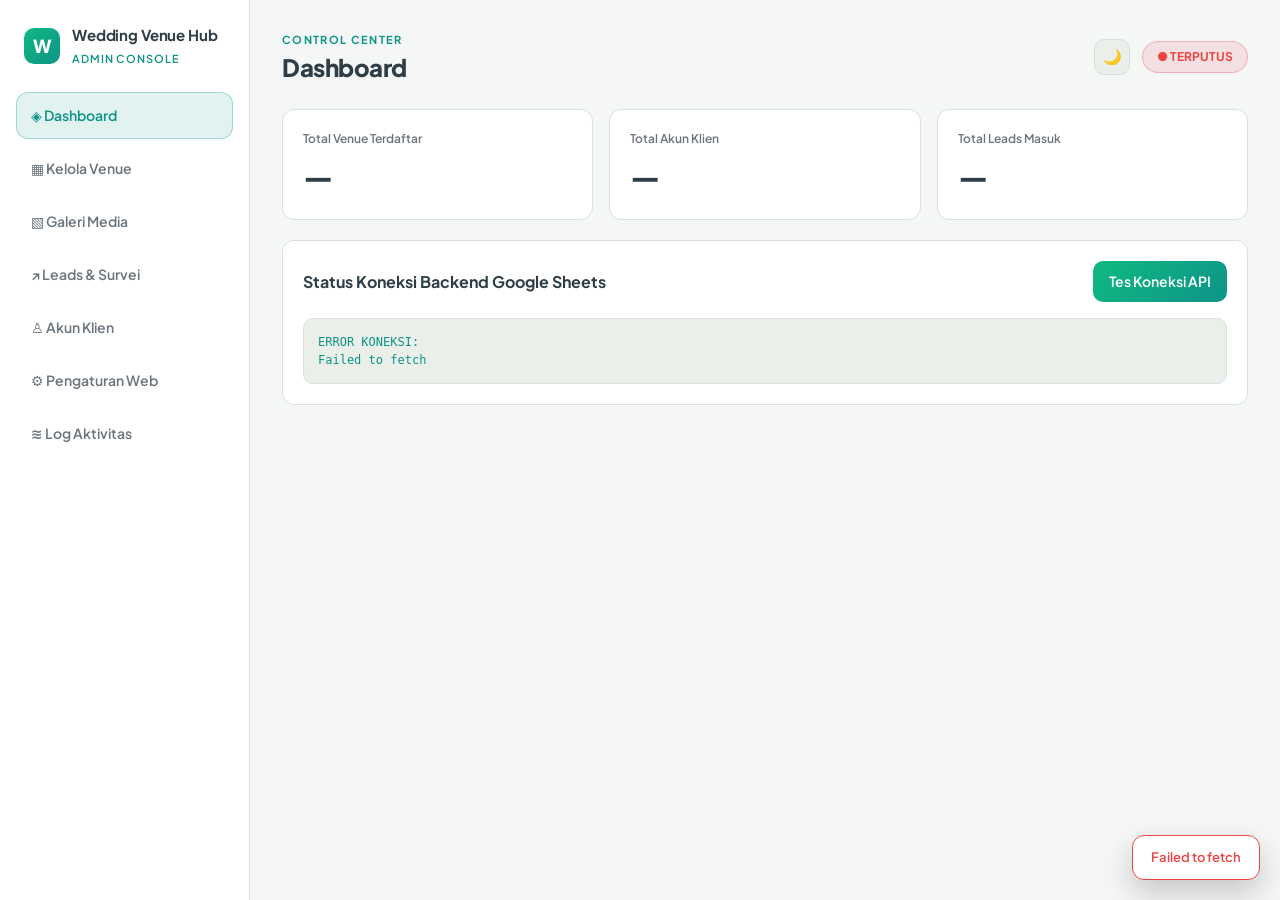
<file: admin.html>
<!DOCTYPE html>
<html lang="id">
<head>
  <meta charset="utf-8">
  <meta name="viewport" content="width=device-width, initial-scale=1">
  <title>WVH — Admin Console</title>
  <link rel="preconnect" href="https://fonts.googleapis.com">
  <link rel="preconnect" href="https://fonts.gstatic.com" crossorigin>
  <link href="https://fonts.googleapis.com/css2?family=Plus+Jakarta+Sans:wght@400;500;600;700;800&display=swap" rel="stylesheet">
  <link rel="stylesheet" href="./admin-style.css?v=2">
  <style>
    /* Styling kecil khusus tombol tema di topbar agar menyatu rapi dengan desain asli */
    .admin-topbar-actions { display: flex; align-items: center; gap: 12px; margin-left: auto; }
    .theme-toggle-btn {
      background: var(--surface-2, #f8fafc);
      border: 1px solid var(--border, #cbd5e1);
      color: var(--text, #0f172a);
      width: 36px; height: 36px;
      border-radius: 10px;
      display: grid; place-items: center;
      cursor: pointer; font-size: 15px;
      transition: all 0.2s;
    }
    .theme-toggle-btn:hover { border-color: var(--primary, #0ea5e9); }
  </style>
</head>
<body>

<div class="app-shell">
  <aside>
    <div class="brand">
      <div class="brand-icon">W</div>
      <div class="brand-text">
        <strong>Wedding Venue Hub</strong>
        <span>ADMIN CONSOLE</span>
      </div>
    </div>
    <nav id="mainNav">
      <button type="button" class="nav-btn active" data-tab="dashboard">◈ Dashboard</button>
      <button type="button" class="nav-btn" data-tab="venues">▦ Kelola Venue</button>
      <button type="button" class="nav-btn" data-tab="media">▧ Galeri Media</button>
      <button type="button" class="nav-btn" data-tab="leads">↗ Leads & Survei</button>
      <button type="button" class="nav-btn" data-tab="clients">♙ Akun Klien</button>
      <button type="button" class="nav-btn" data-tab="settings">⚙ Pengaturan Web</button>
      <button type="button" class="nav-btn" data-tab="activity">≋ Log Aktivitas</button>
    </nav>
  </aside>

  <main>
    <header class="topbar">
      <div>
        <span class="eyebrow">CONTROL CENTER</span>
        <h1 id="pageTitle">Dashboard</h1>
      </div>
      
      <div class="admin-topbar-actions">
        <!-- TOMBOL TOGGLE DARK / LIGHT MODE -->
        <button type="button" class="theme-toggle-btn" id="themeToggleBtn" onclick="toggleTheme()" title="Ganti Tema">🌙</button>
        <div class="status-pill" id="apiBadge">● Memeriksa Koneksi...</div>
      </div>
    </header>

    <!-- 1. DASHBOARD -->
    <section id="tab-dashboard" class="tab-panel">
      <div class="stats-grid">
        <div class="stat-card">
          <div class="label">Total Venue Terdaftar</div>
          <div class="value" id="statVenues">—</div>
        </div>
        <div class="stat-card">
          <div class="label">Total Akun Klien</div>
          <div class="value" id="statClients">—</div>
        </div>
        <div class="stat-card">
          <div class="label">Total Leads Masuk</div>
          <div class="value" id="statLeads">—</div>
        </div>
      </div>

      <div class="card">
        <div class="card-header">
          <h2>Status Koneksi Backend Google Sheets</h2>
          <button type="button" class="btn primary" id="btnCheckHealth">Tes Koneksi API</button>
        </div>
        <pre id="healthOutput" class="code-box">Menghubungkan ke server Google Apps Script...</pre>
      </div>
    </section>

    <!-- 2. VENUE -->
    <section id="tab-venues" class="tab-panel hidden">
      <div class="card">
        <div class="card-header">
          <h2>Katalog Venue</h2>
          <div class="btn-group">
            <button type="button" class="btn" id="btnReloadVenues">↻ Muat Ulang</button>
            <button type="button" class="btn primary" id="btnNewVenue">+ Tambah Venue</button>
          </div>
        </div>
        <input id="venueSearch" type="search" placeholder="Cari nama venue, kota, atau ID...">
        <div id="venuesContainer" class="empty">Memuat data venue...</div>
      </div>
    </section>

    <!-- 3. MEDIA -->
    <section id="tab-media" class="tab-panel hidden">
      <div class="card">
        <h2>Tambah Foto Venue (Google Drive / Link Gambar)</h2>
        <div class="grid-2 mt-14">
          <div class="field">
            <label>Pilih Venue</label>
            <select id="mediaVenueSelect"></select>
          </div>
          <div class="field">
            <label>Nama / Judul Foto</label>
            <input id="mediaName" placeholder="Contoh: Ballroom Utama">
          </div>
        </div>
        <div class="field">
          <label>URL Gambar / Link Google Drive</label>
          <input id="mediaUrl" placeholder="https://drive.google.com/file/d/... atau https://...">
        </div>
        <div class="flex-between">
          <label class="checkbox-label">
            <input id="mediaIsCover" type="checkbox"> Jadikan Foto Utama (Cover)
          </label>
          <button type="button" class="btn primary" id="btnSaveMedia">Simpan Foto ke Galeri</button>
        </div>
      </div>

      <div class="card">
        <div class="card-header">
          <h2>Galeri Foto Venue Terpilih</h2>
          <button type="button" class="btn sm" id="btnReloadMedia">↻ Muat Ulang</button>
        </div>
        <div id="mediaContainer" class="empty">Pilih venue di atas untuk melihat foto.</div>
      </div>
    </section>

    <!-- 4. LEADS -->
    <section id="tab-leads" class="tab-panel hidden">
      <div class="card">
        <div class="card-header">
          <h2>Daftar Leads & Jadwal Survei</h2>
          <div class="btn-group">
            <button type="button" class="btn" id="btnReloadLeads">↻ Muat Ulang</button>
            <button type="button" class="btn primary" id="btnNewLead">+ Tambah Lead</button>
          </div>
        </div>
        <div id="leadsContainer" class="empty">Memuat data leads...</div>
      </div>
    </section>

    <!-- 5. CLIENTS -->
    <section id="tab-clients" class="tab-panel hidden">
      <div class="card">
        <h2>Tambah Akun Klien Manual</h2>
        <div class="grid-2 mt-14">
          <div class="field"><label>Nama Lengkap</label><input id="newClientName" placeholder="Nama klien"></div>
          <div class="field"><label>Email</label><input id="newClientEmail" type="email" placeholder="email@domain.com"></div>
        </div>
        <button type="button" class="btn primary" id="btnAddClient">Buat Akun Klien</button>
      </div>
      <div class="card">
        <div class="card-header">
          <h2>Daftar Akun Klien</h2>
          <button type="button" class="btn sm" id="btnReloadClients">↻ Muat Ulang</button>
        </div>
        <div id="clientsContainer" class="empty">Memuat data klien...</div>
      </div>
    </section>

    <!-- 6. SETTINGS -->
    <section id="tab-settings" class="tab-panel hidden">
      <div class="card">
        <h2>Pengaturan Portal Publik</h2>
        <div class="field mt-14">
          <label>Nomor WhatsApp Admin (Awali 62, tanpa +)</label>
          <input id="setWa" placeholder="6281289716828">
        </div>
        <div class="field">
          <label>URL Banner Header Portal</label>
          <input id="setBanner" placeholder="https://...">
        </div>
        <div class="field">
          <label>URL Pop-up Layanan (Wajib Rasio 4:5 / 1080x1350)</label>
          <input id="setPopup" placeholder="https://...">
        </div>
        <button type="button" class="btn primary" id="btnSaveSettings">Simpan Semua Pengaturan</button>
      </div>
    </section>

    <!-- 7. ACTIVITY -->
    <section id="tab-activity" class="tab-panel hidden">
      <div class="card">
        <div class="card-header">
          <h2>Log Aktivitas Sistem</h2>
          <button type="button" class="btn sm" id="btnReloadActivity">↻ Muat Ulang</button>
        </div>
        <div id="activityContainer" class="empty">Memuat log aktivitas...</div>
      </div>
    </section>
  </main>
</div>

<!-- MODAL VENUE -->
<div id="venueModal" class="modal-backdrop hidden">
  <div class="modal-box">
    <div class="card-header">
      <h2 id="vModalTitle">Tambah Venue Baru</h2>
      <button type="button" class="btn sm" data-close-modal="venueModal">✕</button>
    </div>
    <input type="hidden" id="vId">
    <div class="grid-2">
      <div class="field"><label>Nama Venue *</label><input id="vName" placeholder="Grand Ballroom..."></div>
      <div class="field"><label>Kota *</label><input id="vCity" placeholder="Tangerang"></div>
    </div>
    <div class="field"><label>Alamat Lengkap</label><input id="vAddress" placeholder="Jl. ..."></div>
    <div class="grid-3">
      <div class="field">
        <label>Jenis Venue</label>
        <select id="vType">
          <option value="Wedding Hall">Wedding Hall</option>
          <option value="Hotel">Hotel</option>
          <option value="Restoran">Restoran</option>
          <option value="Convention center">Convention Center</option>
          <option value="Event venue">Event Venue</option>
        </select>
      </div>
      <div class="field">
        <label>Fitur Area</label>
        <select id="vFeature">
          <option value="Indoor">Indoor</option>
          <option value="Outdoor">Outdoor</option>
          <option value="Semi-Outdoor">Semi-Outdoor</option>
        </select>
      </div>
      <div class="field">
        <label>Status</label>
        <select id="vStatus">
          <option value="AKTIF">AKTIF (Tampil)</option>
          <option value="NONAKTIF">NONAKTIF (Sembunyi)</option>
        </select>
      </div>
    </div>
    <div class="grid-3">
      <div class="field"><label>Kapasitas Tamu</label><input id="vCap" type="number" placeholder="500"></div>
      <div class="field"><label>Harga Paket (Rp)</label><input id="vPrice" type="number" placeholder="35000000"></div>
      <div class="field"><label>Untuk Jumlah Tamu</label><input id="vPriceGuests" type="number" placeholder="200"></div>
    </div>
    <div class="grid-2">
      <div class="field"><label>Catatan Harga</label><input id="vPriceNote" placeholder="Contoh: All-in catering"></div>
      <div class="field"><label>Kontak Venue</label><input id="vContact" placeholder="0812..."></div>
    </div>
    <div class="field"><label>Link Google Maps</label><input id="vMaps" placeholder="https://maps.app.goo.gl/..."></div>
    <div class="field"><label>Fasilitas (Pisahkan koma)</label><input id="vFacilities" placeholder="Parkir luas, Ruang VIP, Mushola"></div>
    <div class="field"><label>Deskripsi</label><textarea id="vDesc" rows="3"></textarea></div>
    <label class="checkbox-label mb-18">
      <input id="vRec" type="checkbox"> Jadikan Rekomendasi Utama di Halaman Depan
    </label>
    <div class="flex-between">
      <button type="button" id="vDeleteBtn" class="btn danger hidden">Hapus Venue</button>
      <div class="btn-group ml-auto">
        <button type="button" class="btn" data-close-modal="venueModal">Batal</button>
        <button type="button" class="btn primary" id="btnSaveVenue">Simpan Venue</button>
      </div>
    </div>
  </div>
</div>

<!-- MODAL LEAD -->
<div id="leadModal" class="modal-backdrop hidden">
  <div class="modal-box">
    <div class="card-header">
      <h2 id="lModalTitle">Kelola Lead</h2>
      <button type="button" class="btn sm" data-close-modal="leadModal">✕</button>
    </div>
    <input type="hidden" id="lId">
    <div class="grid-2">
      <div class="field"><label>Nama Calon Klien *</label><input id="lName"></div>
      <div class="field"><label>Nomor WhatsApp *</label><input id="lWa" placeholder="0812..."></div>
    </div>
    <div class="grid-2">
      <div class="field"><label>Venue Tujuan</label><select id="lVenue"></select></div>
      <div class="field">
        <label>Status Lead</label>
        <select id="lStatus">
          <option value="BARU">BARU</option>
          <option value="DIHUBUNGI">DIHUBUNGI</option>
          <option value="SURVEI">SURVEI</option>
          <option value="NEGOSIASI">NEGOSIASI</option>
          <option value="BERHASIL">BERHASIL</option>
          <option value="BATAL">BATAL</option>
        </select>
      </div>
    </div>
    <div class="grid-3">
      <div class="field"><label>Tanggal Survei</label><input id="lSurveyDate" type="date"></div>
      <div class="field"><label>Waktu Survei</label><input id="lSurveyTime" type="time"></div>
      <div class="field">
        <label>Status Survei</label>
        <select id="lSurveyStatus">
          <option value="BELUM_DIJADWALKAN">Belum Dijadwalkan</option>
          <option value="DIJADWALKAN">Dijadwalkan</option>
          <option value="SELESAI">Selesai</option>
        </select>
      </div>
    </div>
    <div class="field"><label>Catatan Admin</label><textarea id="lNotes" rows="3"></textarea></div>
    <div class="btn-group justify-end">
      <button type="button" class="btn" data-close-modal="leadModal">Batal</button>
      <button type="button" class="btn primary" id="btnSaveLead">Simpan Lead</button>
    </div>
  </div>
</div>

<div id="toast" class="toast hidden"></div>

<script>
  // Script pengelola tema Dark/Light Mode tersinkronisasi via localStorage
  function initTheme() {
    const savedTheme = localStorage.getItem('wvh_theme') || 'light';
    document.documentElement.setAttribute('data-theme', savedTheme);
    const btn = document.getElementById('themeToggleBtn');
    if (btn) btn.textContent = savedTheme === 'dark' ? '☀️' : '🌙';
  }

  function toggleTheme() {
    const currentTheme = document.documentElement.getAttribute('data-theme');
    const newTheme = currentTheme === 'dark' ? 'light' : 'dark';
    document.documentElement.setAttribute('data-theme', newTheme);
    localStorage.setItem('wvh_theme', newTheme);
    const btn = document.getElementById('themeToggleBtn');
    if (btn) btn.textContent = newTheme === 'dark' ? '☀️' : '🌙';
  }

  document.addEventListener('DOMContentLoaded', () => {
    initTheme();
  });
</script>
<script src="./admin-app.js?v=2"></script>
</body>
</html>
</file>
<file: admin-style.css>
:root {
  --primary: #0d9488;         /* Tosca lembut */
  --primary-dark: #0f766e;
  --cyan: #2dd4bf;
  --success: #10b981;
  --danger: #ef4444;
  
  /* Mode Terang: Sage & Mint Sangat Soft (Adem di mata) */
  --bg: #f4f7f5;              
  --bg-color: #f4f7f5;
  --surface: #ffffff;
  --surface-2: #eaefe9;
  --card-bg: #ffffff;
  --text: #2f3e46;            /* Abu-abu kehijauan gelap, tidak terlalu hitam/tajam */
  --text-main: #2f3e46;
  --muted: #6c757d;
  --text-muted: #6c757d;
  --border: #d8e2dc;          /* Border sangat halus */
  --border-hover: #b8c5be;
  --radius: 12px;
  --primary-grad: linear-gradient(135deg, #10b981, #0d9488);
}

[data-theme="dark"] {
  /* Mode Gelap: Dark Slate / Charcoal Kalem (Tidak bikin sakit mata) */
  --bg: #121816;              
  --bg-color: #121816;
  --surface: #1a2320;         /* Panel gelap natural ala editor kode */
  --surface-2: #24302c;
  --card-bg: #1a2320;
  --text: #e2e8f0;            /* Putih pualam lembut */
  --text-main: #e2e8f0;
  --muted: #94a3b8;
  --text-muted: #94a3b8;
  --border: #2d3b36;          /* Border gelap tipis */
  --border-hover: #3e524b;
}

* { box-sizing: border-box; margin: 0; padding: 0; }
body {
  font-family: 'Plus Jakarta Sans', system-ui, sans-serif;
  background: var(--bg);
  color: var(--text);
  font-size: 14px;
  line-height: 1.5;
  min-height: 100vh;
  transition: background 0.2s ease, color 0.2s ease;
}

.app-shell { display: grid; grid-template-columns: 250px 1fr; min-height: 100vh; }
aside {
  background: var(--surface);
  border-right: 1px solid var(--border);
  padding: 24px 16px;
  display: flex;
  flex-direction: column;
  gap: 24px;
}
.brand { display: flex; align-items: center; gap: 12px; padding: 0 8px; }
.brand-icon {
  width: 36px; height: 36px; border-radius: 10px; background: var(--primary-grad);
  display: grid; place-items: center; font-weight: 800; font-size: 18px; color: #fff;
}
.brand-text strong { display: block; font-size: 15px; letter-spacing: -0.01em; color: var(--text); }
.brand-text span { font-size: 11px; color: var(--primary); font-weight: 600; letter-spacing: 0.08em; }

nav { display: flex; flex-direction: column; gap: 6px; }
.nav-btn {
  display: flex; align-items: center; gap: 12px; width: 100%;
  padding: 12px 14px; border-radius: 12px; border: 1px solid transparent;
  background: transparent; color: var(--muted); font: inherit; font-weight: 600;
  cursor: pointer; text-align: left; transition: all 0.2s;
}
.nav-btn:hover { background: var(--surface-2); color: var(--text); }
.nav-btn.active {
  background: rgba(13, 148, 136, 0.12);
  border-color: rgba(13, 148, 136, 0.3);
  color: var(--primary);
}

main { padding: 28px 32px; max-width: 1360px; width: 100%; }
.topbar {
  display: flex; justify-content: space-between; align-items: center;
  margin-bottom: 24px; flex-wrap: wrap; gap: 12px;
}
.eyebrow { font-size: 11px; color: var(--primary); font-weight: 700; letter-spacing: 0.12em; }
.topbar h1 { font-size: 24px; font-weight: 800; letter-spacing: -0.02em; color: var(--text); }

.status-pill {
  padding: 6px 14px; border-radius: 99px; font-size: 12px; font-weight: 700;
  background: var(--surface-2); color: var(--muted); border: 1px solid var(--border);
}
.status-pill.online {
  background: rgba(16, 185, 129, 0.12); color: var(--success); border-color: rgba(16, 185, 129, 0.3);
}
.status-pill.offline {
  background: rgba(244, 63, 94, 0.12); color: var(--danger); border-color: rgba(244, 63, 94, 0.3);
}

.card {
  background: var(--surface);
  border: 1px solid var(--border);
  border-radius: var(--radius);
  padding: 20px;
  margin-bottom: 20px;
}
.card-header {
  display: flex; justify-content: space-between; align-items: center;
  gap: 12px; margin-bottom: 16px; flex-wrap: wrap;
}
.card-header h2 { font-size: 16px; font-weight: 700; color: var(--text); }

.stats-grid { display: grid; grid-template-columns: repeat(auto-fit, minmax(220px, 1fr)); gap: 16px; margin-bottom: 20px; }
.stat-card {
  background: var(--surface);
  border: 1px solid var(--border); border-radius: var(--radius); padding: 20px;
}
.stat-card .label { font-size: 12px; color: var(--muted); font-weight: 600; }
.stat-card .value { font-size: 30px; font-weight: 800; margin-top: 6px; color: var(--text); }

.code-box {
  background: var(--surface-2); padding: 14px; border-radius: 10px;
  font-size: 12px; color: var(--primary); overflow-x: auto; white-space: pre-wrap; border: 1px solid var(--border);
}

.btn {
  display: inline-flex; align-items: center; justify-content: center; gap: 8px;
  padding: 10px 16px; border-radius: 10px; border: 1px solid var(--border);
  background: var(--surface-2); color: var(--text); font: inherit; font-weight: 600;
  cursor: pointer; transition: all 0.2s; text-decoration: none;
}
.btn:hover { border-color: var(--border-hover); transform: translateY(-1px); }
.btn:disabled { opacity: 0.5; cursor: wait; transform: none; }
.btn.primary { background: var(--primary-grad); border: 0; color: #fff; }
.btn.danger { background: rgba(244, 63, 94, 0.12); border-color: rgba(244, 63, 94, 0.3); color: var(--danger); }
.btn.wa { background: #15803d; border: 0; color: #fff; font-size: 12px; padding: 7px 12px; }
.btn.sm { padding: 7px 12px; font-size: 12px; }

.btn-group { display: flex; gap: 8px; flex-wrap: wrap; }
.flex-between { display: flex; align-items: center; justify-content: space-between; flex-wrap: wrap; gap: 12px; }
.justify-end { justify-content: flex-end; }
.ml-auto { margin-left: auto; }
.mt-14 { margin-top: 14px; }
.mb-18 { margin-bottom: 18px; }

.field { display: flex; flex-direction: column; gap: 6px; margin-bottom: 14px; }
.field label { font-size: 12px; font-weight: 600; color: var(--muted); }
input, select, textarea {
  width: 100%; padding: 11px 14px; border-radius: 10px;
  border: 1px solid var(--border); background: var(--surface-2); color: var(--text);
  font: inherit; outline: none; transition: border-color 0.2s;
}
input:focus, select:focus, textarea:focus { border-color: var(--primary); }
.checkbox-label { display: inline-flex; align-items: center; gap: 8px; cursor: pointer; font-weight: 500; color: var(--text); }
.checkbox-label input { width: auto; }

.grid-2 { display: grid; grid-template-columns: repeat(2, 1fr); gap: 14px; }
.grid-3 { display: grid; grid-template-columns: repeat(3, 1fr); gap: 14px; }

.venue-grid { display: grid; grid-template-columns: repeat(auto-fill, minmax(300px, 1fr)); gap: 16px; margin-top: 16px; }
.venue-item {
  background: var(--surface-2); border: 1px solid var(--border);
  border-radius: 14px; overflow: hidden; display: flex; flex-direction: column;
}
.venue-cover { width: 100%; aspect-ratio: 16/9; object-fit: cover; background: var(--surface); }
.venue-cover-empty {
  width: 100%; aspect-ratio: 16/9; display: grid; place-items: center;
  background: var(--surface); color: var(--muted); font-size: 12px;
}
.venue-body { padding: 16px; display: flex; flex-direction: column; gap: 8px; flex: 1; }
.venue-title { font-size: 16px; font-weight: 700; color: var(--text); }
.venue-meta { font-size: 12px; color: var(--muted); }
.venue-actions { display: flex; gap: 8px; margin-top: auto; padding-top: 10px; }
.venue-actions .btn { flex: 1; }

.table-wrap { overflow-x: auto; }
table { width: 100%; border-collapse: collapse; min-width: 600px; }
th, td { padding: 12px; border-bottom: 1px solid var(--border); text-align: left; font-size: 13px; color: var(--text); }
th { color: var(--muted); font-size: 11px; text-transform: uppercase; letter-spacing: 0.05em; }

.media-grid { display: grid; grid-template-columns: repeat(auto-fill, minmax(220px, 1fr)); gap: 14px; margin-top: 16px; }
.media-item { background: var(--surface-2); border: 1px solid var(--border); border-radius: 12px; overflow: hidden; }
.media-item img { width: 100%; aspect-ratio: 4/3; object-fit: cover; display: block; }
.media-item-body { padding: 12px; color: var(--text); }

.modal-backdrop {
  position: fixed; inset: 0; z-index: 999; background: rgba(0, 0, 0, 0.6);
  backdrop-filter: blur(4px); display: flex; align-items: center; justify-content: center; padding: 16px;
}
.modal-box {
  background: var(--surface); border: 1px solid var(--border); border-radius: 18px;
  width: min(720px, 100%); max-height: 90vh; overflow-y: auto; padding: 24px; color: var(--text);
  box-shadow: 0 20px 25px -5px rgba(0, 0, 0, 0.2);
}

.toast {
  position: fixed; bottom: 20px; right: 20px; z-index: 1000;
  padding: 12px 18px; border-radius: 12px; font-weight: 600; font-size: 13px;
  background: var(--surface); border: 1px solid var(--primary); color: var(--text);
  box-shadow: 0 12px 30px rgba(0,0,0,0.2);
}
.toast.err { border-color: var(--danger); color: var(--danger); }
.hidden { display: none !important; }
.empty { text-align: center; padding: 32px; color: var(--muted); }

@media (max-width: 820px) {
  .app-shell { grid-template-columns: 1fr; }
  aside { border-right: 0; border-bottom: 1px solid var(--border); padding: 14px; gap: 12px; }
  nav { flex-direction: row; overflow-x: auto; padding-bottom: 4px; }
  .nav-btn { white-space: nowrap; width: auto; padding: 9px 14px; }
  main { padding: 16px; }
  .grid-2, .grid-3 { grid-template-columns: 1fr; }
}
</file>
